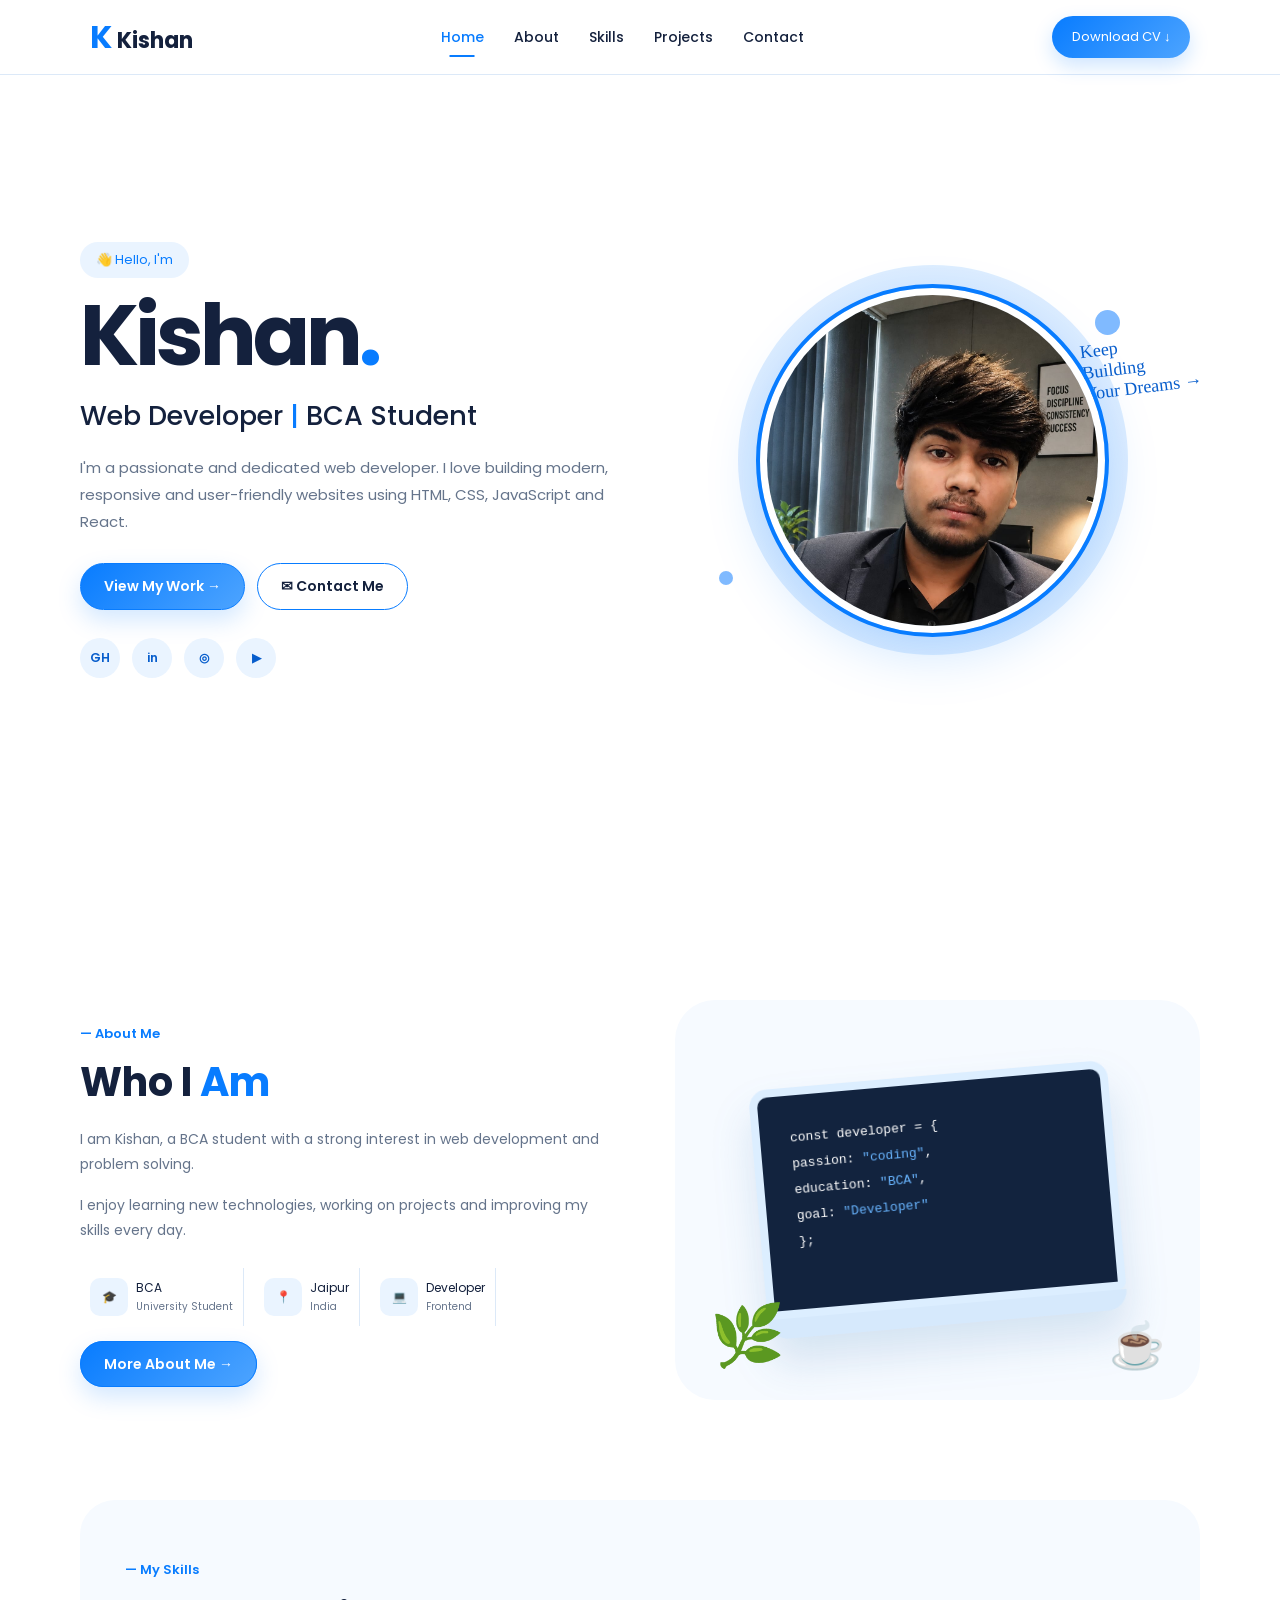
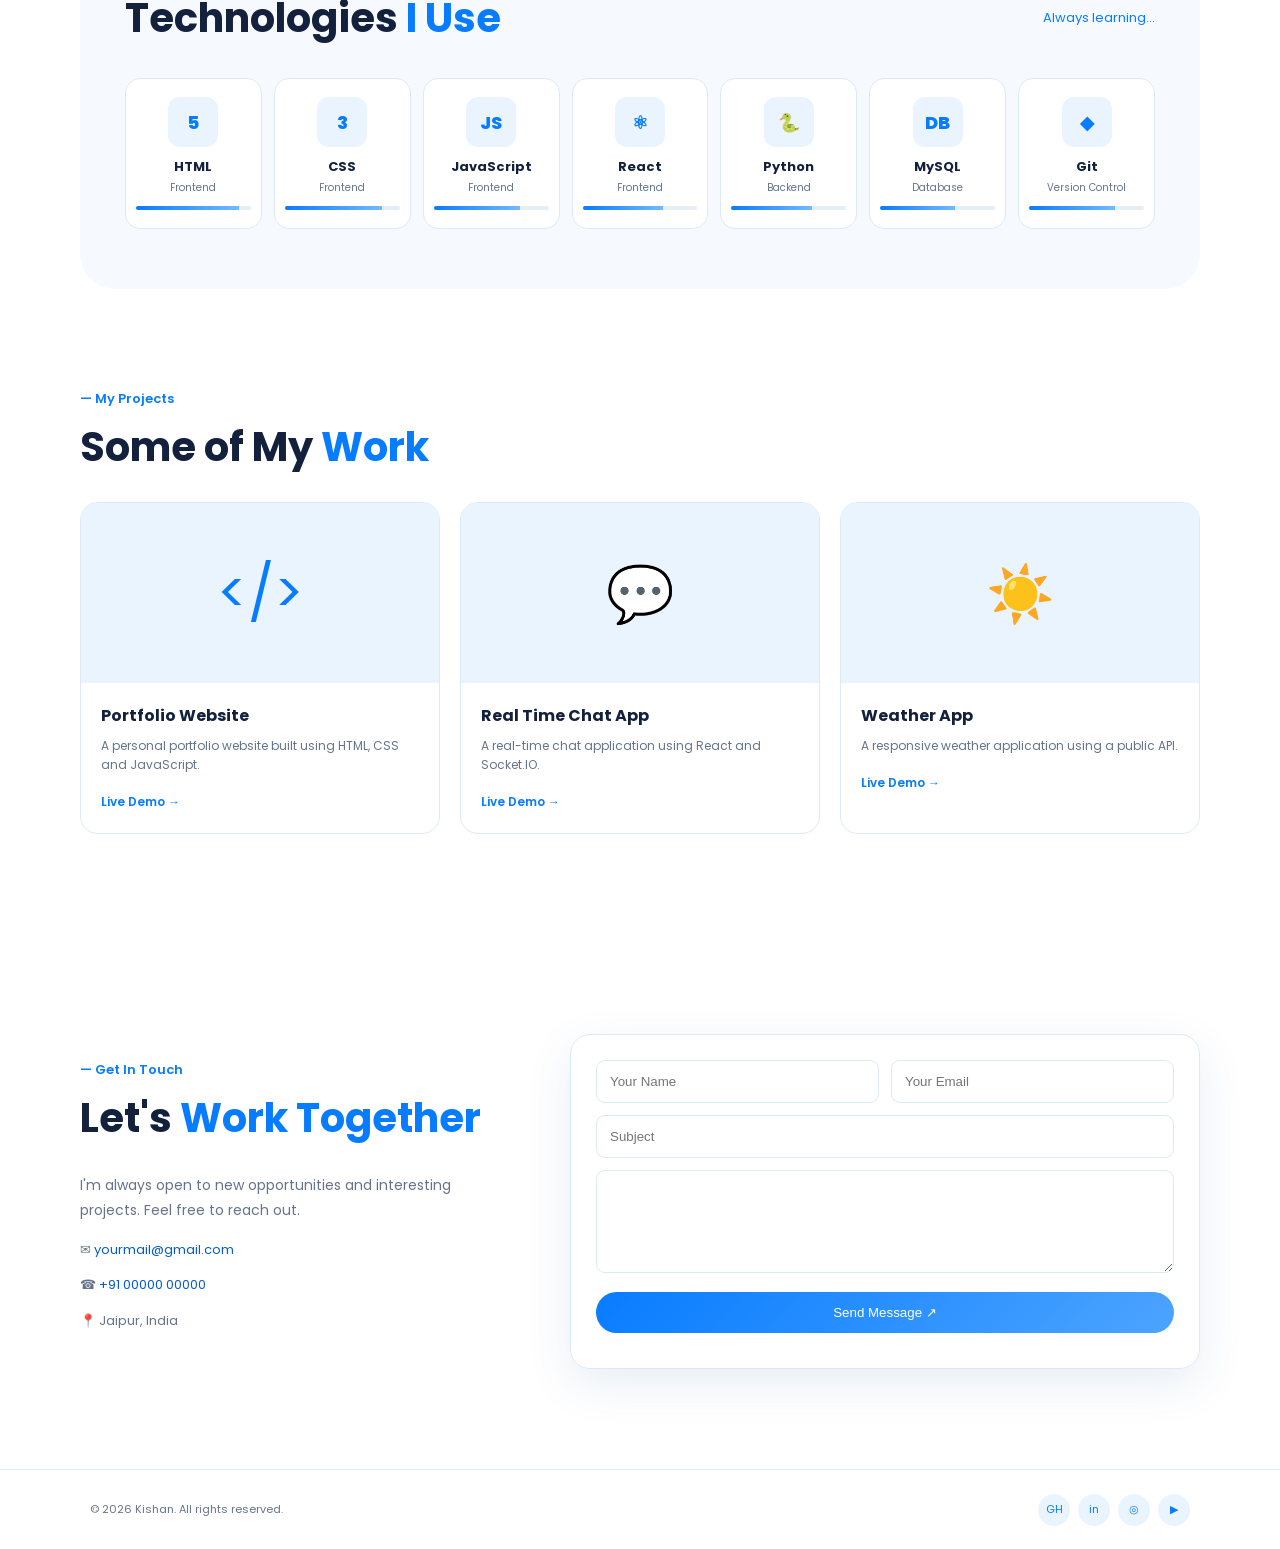
<file: index.html>
<!DOCTYPE html>
<html lang="en">

<head>
    <meta charset="UTF-8">
    <meta name="viewport" content="width=device-width, initial-scale=1.0">

    <title>Kishan | Web Developer</title>

    <!-- Google Font -->
    <link rel="preconnect" href="https://fonts.googleapis.com">
    <link rel="preconnect" href="https://fonts.gstatic.com" crossorigin>
    <link href="https://fonts.googleapis.com/css2?family=Poppins:wght@300;400;500;600;700;800&display=swap"
        rel="stylesheet">
        <link rel="stylesheet" href="second.css">

    
</head>


<body>

    <!-- =========================
         NAVBAR
    ========================== -->

    <header class="navbar">

        <a href="#home" class="logo">
            <span>K</span> Kishan
        </a>

        <nav id="nav">

            <a href="#home" class="active">
                Home
            </a>

            <a href="#about">
                About
            </a>

            <a href="#skills">
                Skills
            </a>

            <a href="#projects">
                Projects
            </a>

            <a href="#contact">
                Contact
            </a>

        </nav>

        <a href="#" class="cv-btn">
            Download CV ↓
        </a>

        <button class="menu-btn" id="menuBtn">
            ☰
        </button>

    </header>


    <!-- =========================
         HOME
    ========================== -->

    <section id="home">

        <div class="hero-content reveal">

            <div class="hello">
                👋 Hello, I'm
            </div>

            <h1>
                Kishan<span>.</span>
            </h1>

            <h2>
                Web Developer
                <span>|</span>
                BCA Student
            </h2>

            <p>
                I'm a passionate and dedicated web developer.
                I love building modern, responsive and
                user-friendly websites using HTML, CSS,
                JavaScript and React.
            </p>

            <div class="buttons">

                <a href="#projects"
                    class="btn primary">
                    View My Work →
                </a>

                <a href="#contact"
                    class="btn secondary">
                    ✉ Contact Me
                </a>

            </div>

            <div class="socials">

                <a href="#">
                    GH
                </a>

                <a href="#">
                    in
                </a>

                <a href="#">
                    ◎
                </a>

                <a href="#">
                    ▶
                </a>

            </div>

        </div>


        <!-- HERO IMAGE -->

        <div class="hero-image reveal">

            <div class="circle"></div>

            <div class="profile">

                <!--
                Apni photo lagane ke liye:

                1. Apni image ko profile.jpg naam do
                2. Same folder me rakho
                3. Neeche wala code uncomment karo-->

                <img src="my.jpeg" alt="Kishan">
                

                <div class="photo-text">
                    YOUR<br>
                    PHOTO
                </div>

            </div>

            <div class="floating-dot dot-one"></div>

            <div class="floating-dot dot-two"></div>

            <div class="scribble">
                Keep<br>
                Building<br>
                Your Dreams →
            </div>

        </div>

    </section>


    <!-- =========================
         ABOUT
    ========================== -->

    <section id="about">

        <div class="about-text reveal">

            <div class="section-label">
                — About Me
            </div>

            <h2>
                Who I <span>Am</span>
            </h2>

            <p>
                I am Kishan, a BCA student with a strong
                interest in web development and problem
                solving.
            </p>

            <p>
                I enjoy learning new technologies, working
                on projects and improving my skills every day.
            </p>

            <div class="info-container">

                <div class="info">

                    <div class="info-icon">
                        🎓
                    </div>

                    <div>
                        BCA<br>
                        <small>
                            University Student
                        </small>
                    </div>

                </div>


                <div class="info">

                    <div class="info-icon">
                        📍
                    </div>

                    <div>
                        Jaipur<br>
                        <small>
                            India
                        </small>
                    </div>

                </div>


                <div class="info">

                    <div class="info-icon">
                        💻
                    </div>

                    <div>
                        Developer<br>
                        <small>
                            Frontend
                        </small>
                    </div>

                </div>

            </div>

            <a href="#skills"
                class="btn primary">
                More About Me →
            </a>

        </div>


        <!-- LAPTOP -->

        <div class="about-art reveal">

            <div class="laptop">

                <div class="screen">

                    <div>
                        const developer = {
                    </div>

                    <div>
                        passion:
                        <span>"coding"</span>,
                    </div>

                    <div>
                        education:
                        <span>"BCA"</span>,
                    </div>

                    <div>
                        goal:
                        <span>"Developer"</span>
                    </div>

                    <div>
                        };
                    </div>

                </div>

                <div class="keyboard"></div>

            </div>

            <div class="plant">
                🌿
            </div>

            <div class="coffee">
                ☕
            </div>

        </div>

    </section>


    <!-- =========================
         SKILLS
    ========================== -->

    <section id="skills">

        <div class="section-label">
            — My Skills
        </div>

        <div class="skills-title">

            <h2>
                Technologies
                <span>I Use</span>
            </h2>

            <div class="learning">
                Always learning...
            </div>

        </div>


        <div class="skills-grid">


            <!-- HTML -->

            <div class="skill-card reveal">

                <div class="skill-icon">
                    5
                </div>

                <h3>
                    HTML
                </h3>

                <p>
                    Frontend
                </p>

                <div class="progress">
                    <span style="--level:90%"></span>
                </div>

            </div>


            <!-- CSS -->

            <div class="skill-card reveal">

                <div class="skill-icon">
                    3
                </div>

                <h3>
                    CSS
                </h3>

                <p>
                    Frontend
                </p>

                <div class="progress">
                    <span style="--level:85%"></span>
                </div>

            </div>


            <!-- JAVASCRIPT -->

            <div class="skill-card reveal">

                <div class="skill-icon">
                    JS
                </div>

                <h3>
                    JavaScript
                </h3>

                <p>
                    Frontend
                </p>

                <div class="progress">
                    <span style="--level:75%"></span>
                </div>

            </div>


            <!-- REACT -->

            <div class="skill-card reveal">

                <div class="skill-icon">
                    ⚛
                </div>

                <h3>
                    React
                </h3>

                <p>
                    Frontend
                </p>

                <div class="progress">
                    <span style="--level:70%"></span>
                </div>

            </div>


            <!-- PYTHON -->

            <div class="skill-card reveal">

                <div class="skill-icon">
                    🐍
                </div>

                <h3>
                    Python
                </h3>

                <p>
                    Backend
                </p>

                <div class="progress">
                    <span style="--level:70%"></span>
                </div>

            </div>


            <!-- MYSQL -->

            <div class="skill-card reveal">

                <div class="skill-icon">
                    DB
                </div>

                <h3>
                    MySQL
                </h3>

                <p>
                    Database
                </p>

                <div class="progress">
                    <span style="--level:65%"></span>
                </div>

            </div>


            <!-- GIT -->

            <div class="skill-card reveal">

                <div class="skill-icon">
                    ◆
                </div>

                <h3>
                    Git
                </h3>

                <p>
                    Version Control
                </p>

                <div class="progress">
                    <span style="--level:75%"></span>
                </div>

            </div>

        </div>

    </section>


    <!-- =========================
         PROJECTS
    ========================== -->

    <section id="projects">

        <div class="section-label">
            — My Projects
        </div>

        <h2 class="section-title">
            Some of My <span>Work</span>
        </h2>


        <div class="project-grid">


            <!-- PROJECT 1 -->

            <article class="project-card reveal">

                <div class="project-image">
                    &lt;/&gt;
                </div>

                <div class="project-info">

                    <h3>
                        Portfolio Website
                    </h3>

                    <p>
                        A personal portfolio website
                        built using HTML, CSS and
                        JavaScript.
                    </p>

                    <a href="#">
                        Live Demo →
                    </a>

                </div>

            </article>


            <!-- PROJECT 2 -->

            <article class="project-card reveal">

                <div class="project-image">
                    💬
                </div>

                <div class="project-info">

                    <h3>
                        Real Time Chat App
                    </h3>

                    <p>
                        A real-time chat application
                        using React and Socket.IO.
                    </p>

                    <a href="#">
                        Live Demo →
                    </a>

                </div>

            </article>


            <!-- PROJECT 3 -->

            <article class="project-card reveal">

                <div class="project-image">
                    ☀️
                </div>

                <div class="project-info">

                    <h3>
                        Weather App
                    </h3>

                    <p>
                        A responsive weather application
                        using a public API.
                    </p>

                    <a href="#">
                        Live Demo →
                    </a>

                </div>

            </article>

        </div>

    </section>


    <!-- =========================
         CONTACT
    ========================== -->

    <section id="contact">

        <div class="contact-text reveal">

            <div class="section-label">
                — Get In Touch
            </div>

            <h2 class="section-title">
                Let's
                <span>Work Together</span>
            </h2>

            <p>
                I'm always open to new opportunities
                and interesting projects.
                Feel free to reach out.
            </p>

            <div class="contact-details">

                <p>
                    ✉
                    <a href="mailto:yourmail@gmail.com">
                        yourmail@gmail.com
                    </a>
                </p>

                <p>
                    ☎
                    <a href="tel:+910000000000">
                        +91 00000 00000
                    </a>
                </p>

                <p>
                    📍 Jaipur, India
                </p>

            </div>

        </div>


        <!-- CONTACT FORM -->

        <form class="contact-form reveal"
            id="contactForm">

            <div class="form-row">

                <input
                    type="text"
                    placeholder="Your Name"
                    required>

                <input
                    type="email"
                    placeholder="Your Email"
                    required>

            </div>

            <input
                type="text"
                placeholder="Subject"
                required>

            <textarea
                rows="5"
                placeholder="Your Message"
                required>
            </textarea>

            <button
                type="submit"
                class="send-btn">

                Send Message ↗

            </button>

            <div id="message"></div>

        </form>

    </section>


    <!-- =========================
         FOOTER
    ========================== -->

    <footer>

        <p>
            © <span id="year"></span>
            Kishan. All rights reserved.
        </p>

        <div class="footer-social">

            <a href="#">
                GH
            </a>

            <a href="#">
                in
            </a>

            <a href="#">
                ◎
            </a>

            <a href="#">
                ▶
            </a>

        </div>

    </footer>


    <!-- BACK TO TOP -->

    <button id="topBtn">
        ↑
    </button>


    <!-- =========================
         JAVASCRIPT
    ========================== -->

    <script src="second.js"></script>
</body>

</html>
</file>
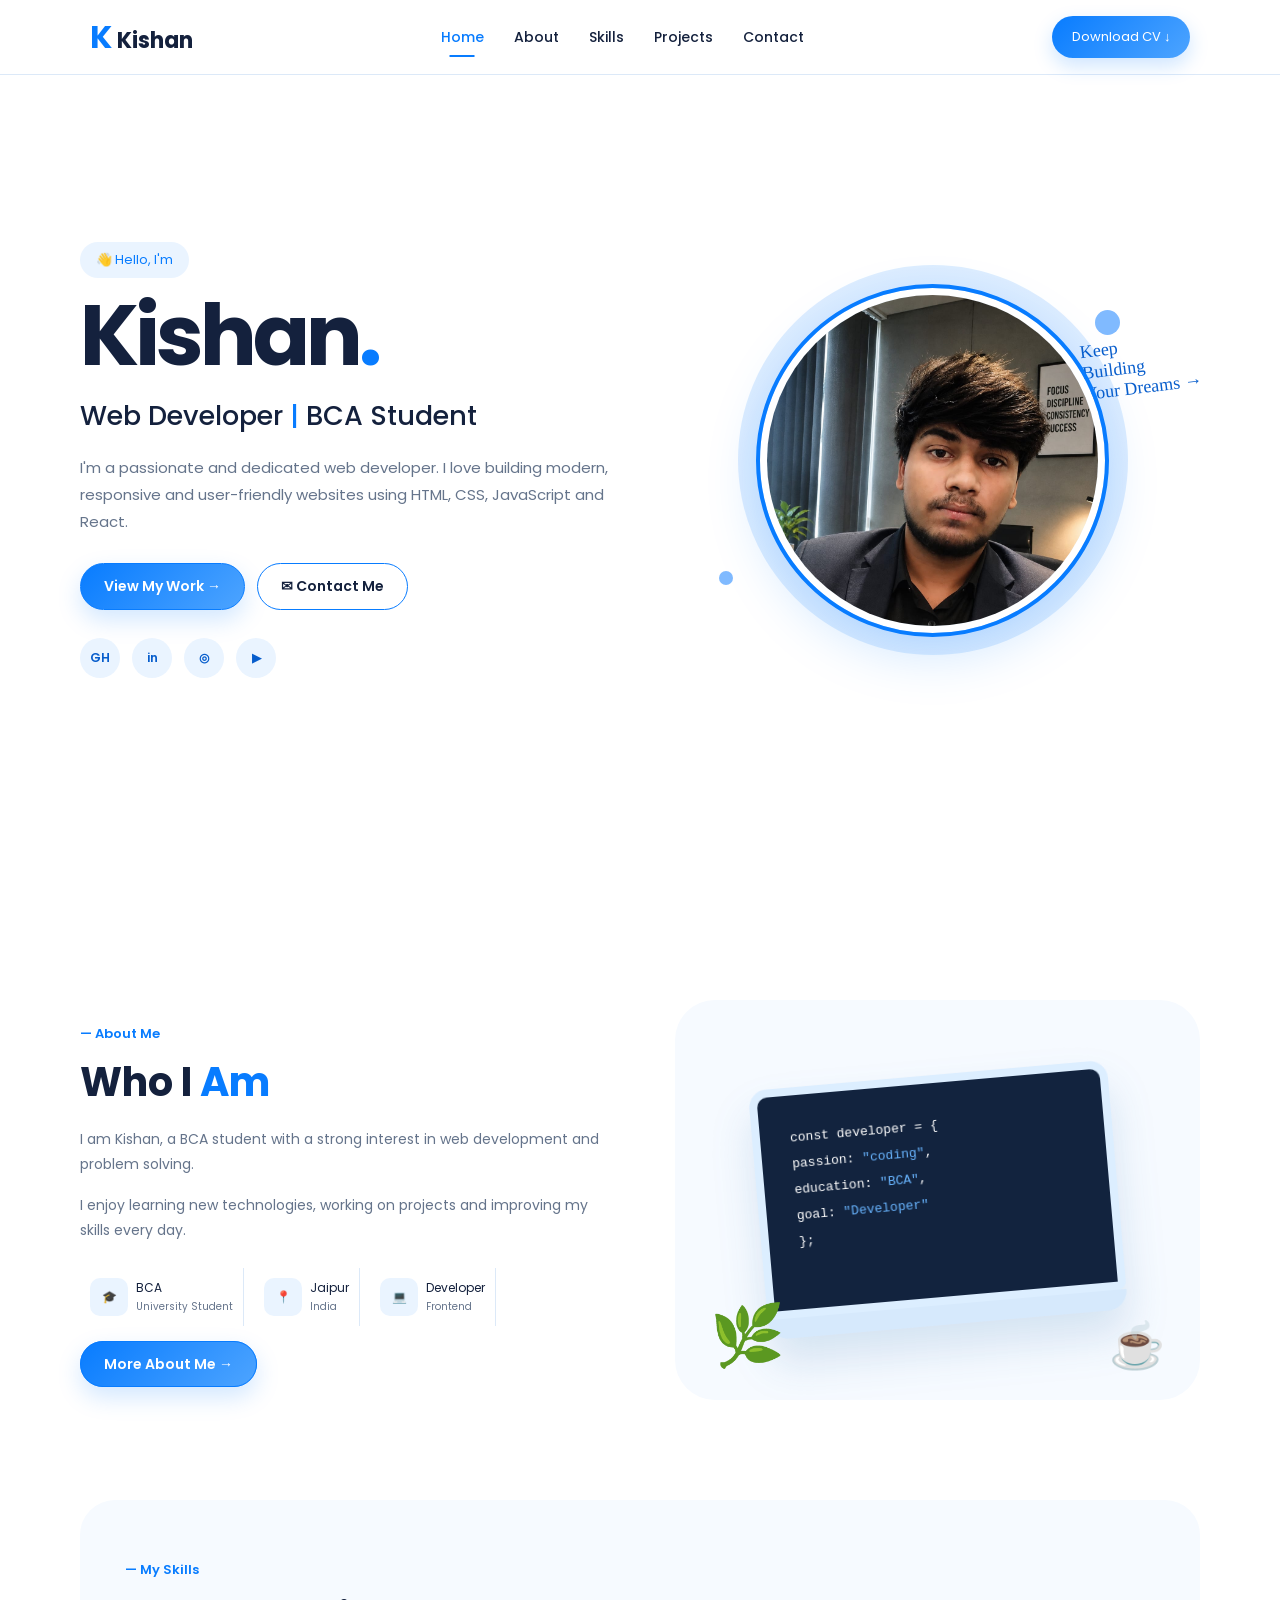
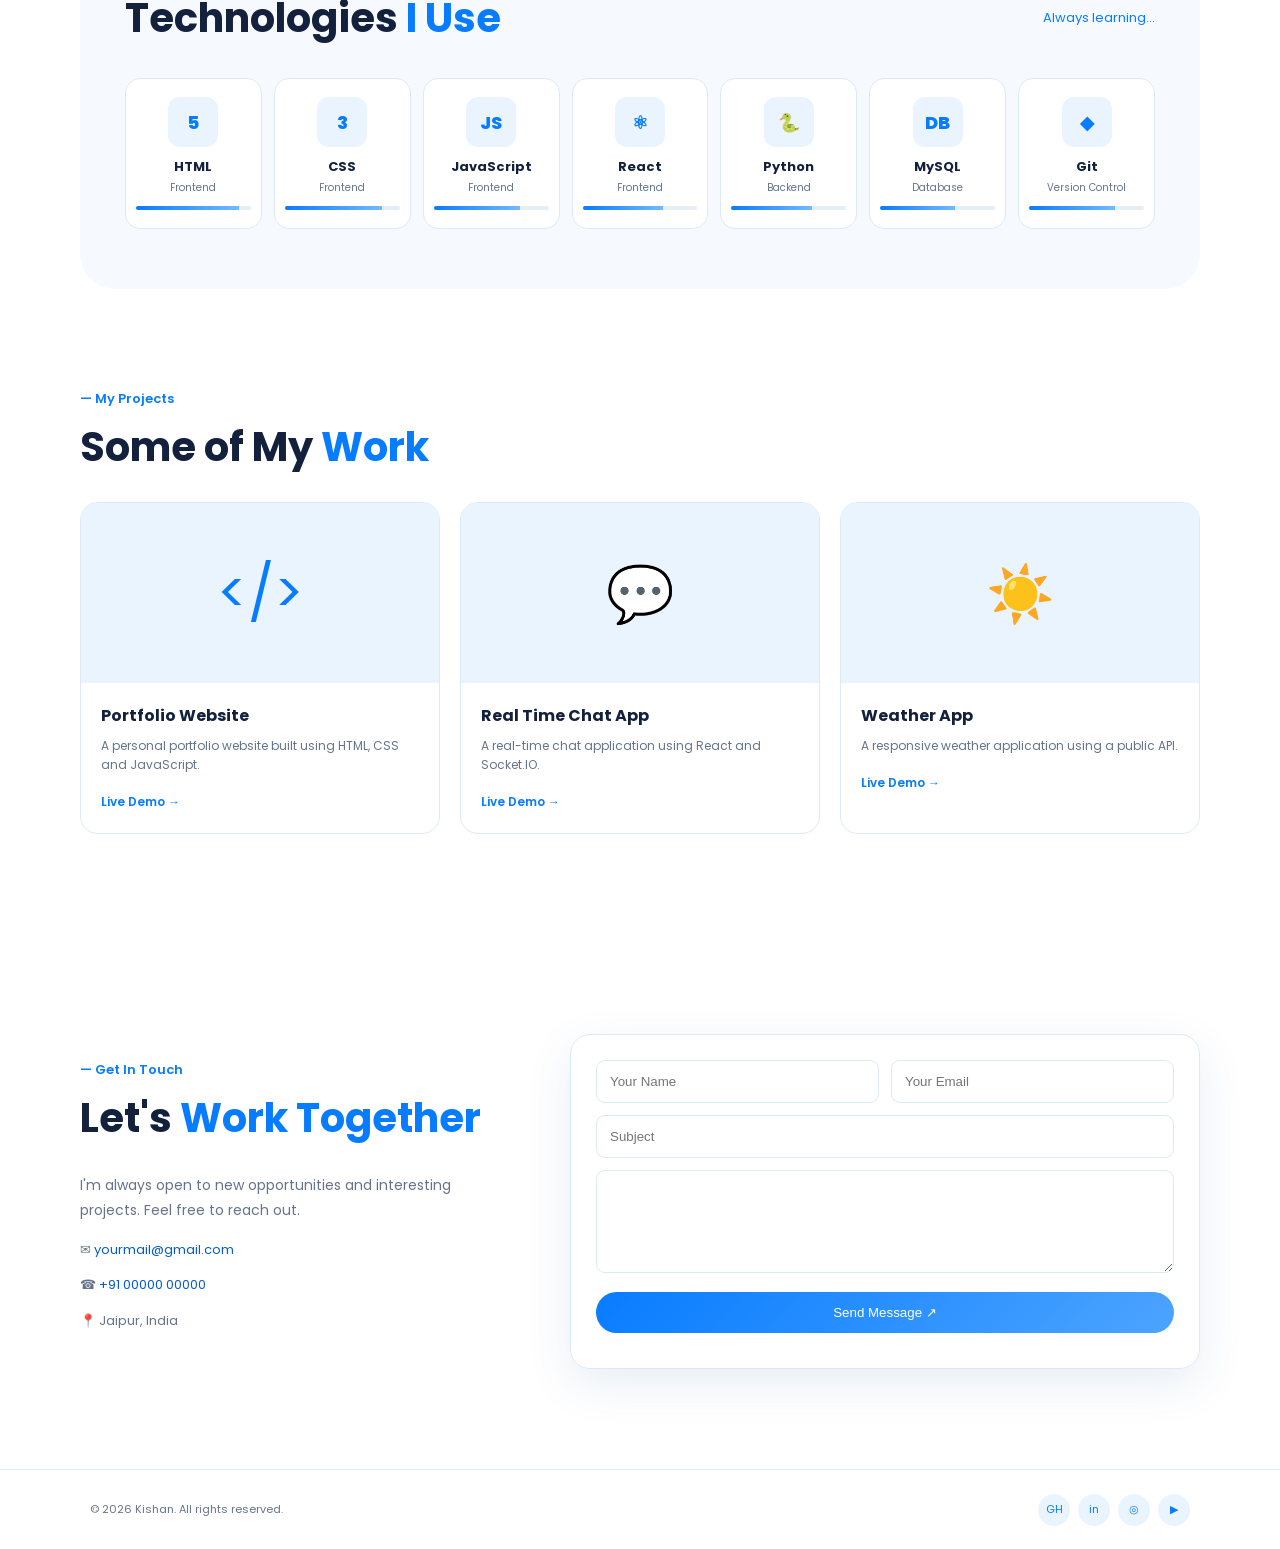
<file: second.html>
<!DOCTYPE html>
<html lang="en">

<head>
    <meta charset="UTF-8">
    <meta name="viewport" content="width=device-width, initial-scale=1.0">

    <title>Kishan | Web Developer</title>

    <!-- Google Font -->
    <link rel="preconnect" href="https://fonts.googleapis.com">
    <link rel="preconnect" href="https://fonts.gstatic.com" crossorigin>
    <link href="https://fonts.googleapis.com/css2?family=Poppins:wght@300;400;500;600;700;800&display=swap"
        rel="stylesheet">
        <link rel="stylesheet" href="second.css">

    
</head>


<body>

    <!-- =========================
         NAVBAR
    ========================== -->

    <header class="navbar">

        <a href="#home" class="logo">
            <span>K</span> Kishan
        </a>

        <nav id="nav">

            <a href="#home" class="active">
                Home
            </a>

            <a href="#about">
                About
            </a>

            <a href="#skills">
                Skills
            </a>

            <a href="#projects">
                Projects
            </a>

            <a href="#contact">
                Contact
            </a>

        </nav>

        <a href="#" class="cv-btn">
            Download CV ↓
        </a>

        <button class="menu-btn" id="menuBtn">
            ☰
        </button>

    </header>


    <!-- =========================
         HOME
    ========================== -->

    <section id="home">

        <div class="hero-content reveal">

            <div class="hello">
                👋 Hello, I'm
            </div>

            <h1>
                Kishan<span>.</span>
            </h1>

            <h2>
                Web Developer
                <span>|</span>
                BCA Student
            </h2>

            <p>
                I'm a passionate and dedicated web developer.
                I love building modern, responsive and
                user-friendly websites using HTML, CSS,
                JavaScript and React.
            </p>

            <div class="buttons">

                <a href="#projects"
                    class="btn primary">
                    View My Work →
                </a>

                <a href="#contact"
                    class="btn secondary">
                    ✉ Contact Me
                </a>

            </div>

            <div class="socials">

                <a href="#">
                    GH
                </a>

                <a href="#">
                    in
                </a>

                <a href="#">
                    ◎
                </a>

                <a href="#">
                    ▶
                </a>

            </div>

        </div>


        <!-- HERO IMAGE -->

        <div class="hero-image reveal">

            <div class="circle"></div>

            <div class="profile">

                <!--
                Apni photo lagane ke liye:

                1. Apni image ko profile.jpg naam do
                2. Same folder me rakho
                3. Neeche wala code uncomment karo-->

                <img src="my.jpeg" alt="Kishan">
                

                <div class="photo-text">
                    YOUR<br>
                    PHOTO
                </div>

            </div>

            <div class="floating-dot dot-one"></div>

            <div class="floating-dot dot-two"></div>

            <div class="scribble">
                Keep<br>
                Building<br>
                Your Dreams →
            </div>

        </div>

    </section>


    <!-- =========================
         ABOUT
    ========================== -->

    <section id="about">

        <div class="about-text reveal">

            <div class="section-label">
                — About Me
            </div>

            <h2>
                Who I <span>Am</span>
            </h2>

            <p>
                I am Kishan, a BCA student with a strong
                interest in web development and problem
                solving.
            </p>

            <p>
                I enjoy learning new technologies, working
                on projects and improving my skills every day.
            </p>

            <div class="info-container">

                <div class="info">

                    <div class="info-icon">
                        🎓
                    </div>

                    <div>
                        BCA<br>
                        <small>
                            University Student
                        </small>
                    </div>

                </div>


                <div class="info">

                    <div class="info-icon">
                        📍
                    </div>

                    <div>
                        Jaipur<br>
                        <small>
                            India
                        </small>
                    </div>

                </div>


                <div class="info">

                    <div class="info-icon">
                        💻
                    </div>

                    <div>
                        Developer<br>
                        <small>
                            Frontend
                        </small>
                    </div>

                </div>

            </div>

            <a href="#skills"
                class="btn primary">
                More About Me →
            </a>

        </div>


        <!-- LAPTOP -->

        <div class="about-art reveal">

            <div class="laptop">

                <div class="screen">

                    <div>
                        const developer = {
                    </div>

                    <div>
                        passion:
                        <span>"coding"</span>,
                    </div>

                    <div>
                        education:
                        <span>"BCA"</span>,
                    </div>

                    <div>
                        goal:
                        <span>"Developer"</span>
                    </div>

                    <div>
                        };
                    </div>

                </div>

                <div class="keyboard"></div>

            </div>

            <div class="plant">
                🌿
            </div>

            <div class="coffee">
                ☕
            </div>

        </div>

    </section>


    <!-- =========================
         SKILLS
    ========================== -->

    <section id="skills">

        <div class="section-label">
            — My Skills
        </div>

        <div class="skills-title">

            <h2>
                Technologies
                <span>I Use</span>
            </h2>

            <div class="learning">
                Always learning...
            </div>

        </div>


        <div class="skills-grid">


            <!-- HTML -->

            <div class="skill-card reveal">

                <div class="skill-icon">
                    5
                </div>

                <h3>
                    HTML
                </h3>

                <p>
                    Frontend
                </p>

                <div class="progress">
                    <span style="--level:90%"></span>
                </div>

            </div>


            <!-- CSS -->

            <div class="skill-card reveal">

                <div class="skill-icon">
                    3
                </div>

                <h3>
                    CSS
                </h3>

                <p>
                    Frontend
                </p>

                <div class="progress">
                    <span style="--level:85%"></span>
                </div>

            </div>


            <!-- JAVASCRIPT -->

            <div class="skill-card reveal">

                <div class="skill-icon">
                    JS
                </div>

                <h3>
                    JavaScript
                </h3>

                <p>
                    Frontend
                </p>

                <div class="progress">
                    <span style="--level:75%"></span>
                </div>

            </div>


            <!-- REACT -->

            <div class="skill-card reveal">

                <div class="skill-icon">
                    ⚛
                </div>

                <h3>
                    React
                </h3>

                <p>
                    Frontend
                </p>

                <div class="progress">
                    <span style="--level:70%"></span>
                </div>

            </div>


            <!-- PYTHON -->

            <div class="skill-card reveal">

                <div class="skill-icon">
                    🐍
                </div>

                <h3>
                    Python
                </h3>

                <p>
                    Backend
                </p>

                <div class="progress">
                    <span style="--level:70%"></span>
                </div>

            </div>


            <!-- MYSQL -->

            <div class="skill-card reveal">

                <div class="skill-icon">
                    DB
                </div>

                <h3>
                    MySQL
                </h3>

                <p>
                    Database
                </p>

                <div class="progress">
                    <span style="--level:65%"></span>
                </div>

            </div>


            <!-- GIT -->

            <div class="skill-card reveal">

                <div class="skill-icon">
                    ◆
                </div>

                <h3>
                    Git
                </h3>

                <p>
                    Version Control
                </p>

                <div class="progress">
                    <span style="--level:75%"></span>
                </div>

            </div>

        </div>

    </section>


    <!-- =========================
         PROJECTS
    ========================== -->

    <section id="projects">

        <div class="section-label">
            — My Projects
        </div>

        <h2 class="section-title">
            Some of My <span>Work</span>
        </h2>


        <div class="project-grid">


            <!-- PROJECT 1 -->

            <article class="project-card reveal">

                <div class="project-image">
                    &lt;/&gt;
                </div>

                <div class="project-info">

                    <h3>
                        Portfolio Website
                    </h3>

                    <p>
                        A personal portfolio website
                        built using HTML, CSS and
                        JavaScript.
                    </p>

                    <a href="#">
                        Live Demo →
                    </a>

                </div>

            </article>


            <!-- PROJECT 2 -->

            <article class="project-card reveal">

                <div class="project-image">
                    💬
                </div>

                <div class="project-info">

                    <h3>
                        Real Time Chat App
                    </h3>

                    <p>
                        A real-time chat application
                        using React and Socket.IO.
                    </p>

                    <a href="#">
                        Live Demo →
                    </a>

                </div>

            </article>


            <!-- PROJECT 3 -->

            <article class="project-card reveal">

                <div class="project-image">
                    ☀️
                </div>

                <div class="project-info">

                    <h3>
                        Weather App
                    </h3>

                    <p>
                        A responsive weather application
                        using a public API.
                    </p>

                    <a href="#">
                        Live Demo →
                    </a>

                </div>

            </article>

        </div>

    </section>


    <!-- =========================
         CONTACT
    ========================== -->

    <section id="contact">

        <div class="contact-text reveal">

            <div class="section-label">
                — Get In Touch
            </div>

            <h2 class="section-title">
                Let's
                <span>Work Together</span>
            </h2>

            <p>
                I'm always open to new opportunities
                and interesting projects.
                Feel free to reach out.
            </p>

            <div class="contact-details">

                <p>
                    ✉
                    <a href="mailto:yourmail@gmail.com">
                        yourmail@gmail.com
                    </a>
                </p>

                <p>
                    ☎
                    <a href="tel:+910000000000">
                        +91 00000 00000
                    </a>
                </p>

                <p>
                    📍 Jaipur, India
                </p>

            </div>

        </div>


        <!-- CONTACT FORM -->

        <form class="contact-form reveal"
            id="contactForm">

            <div class="form-row">

                <input
                    type="text"
                    placeholder="Your Name"
                    required>

                <input
                    type="email"
                    placeholder="Your Email"
                    required>

            </div>

            <input
                type="text"
                placeholder="Subject"
                required>

            <textarea
                rows="5"
                placeholder="Your Message"
                required>
            </textarea>

            <button
                type="submit"
                class="send-btn">

                Send Message ↗

            </button>

            <div id="message"></div>

        </form>

    </section>


    <!-- =========================
         FOOTER
    ========================== -->

    <footer>

        <p>
            © <span id="year"></span>
            Kishan. All rights reserved.
        </p>

        <div class="footer-social">

            <a href="#">
                GH
            </a>

            <a href="#">
                in
            </a>

            <a href="#">
                ◎
            </a>

            <a href="#">
                ▶
            </a>

        </div>

    </footer>


    <!-- BACK TO TOP -->

    <button id="topBtn">
        ↑
    </button>


    <!-- =========================
         JAVASCRIPT
    ========================== -->

    <script src="second.js"></script>
</body>

</html>
</file>
<file: second.css>
/* =========================
           BASIC SETTINGS
        ========================= */

        * {
            margin: 0;
            padding: 0;
            box-sizing: border-box;
            scroll-behavior: smooth;
        }

        body {
            font-family: "Poppins", sans-serif;
            background: #ffffff;
            color: #14213d;
            overflow-x: hidden;
        }

        a {
            text-decoration: none;
            color: inherit;
        }

        /* =========================
           VARIABLES
        ========================= */

        :root {
            --blue: #087cff;
            --dark-blue: #075dcc;
            --light-blue: #eaf4ff;
            --very-light: #f6faff;
            --text: #14213d;
            --gray: #65748b;
            --border: #dce9f8;
        }

        /* =========================
           NAVBAR
        ========================= */

        .navbar {
            width: 100%;
            height: 75px;

            position: fixed;
            top: 0;
            left: 0;

            z-index: 1000;

            display: flex;
            align-items: center;
            justify-content: space-between;

            padding: 0 7%;

            background: rgba(255, 255, 255, 0.9);
            backdrop-filter: blur(15px);

            border-bottom: 1px solid var(--border);
        }

        .logo {
            font-size: 22px;
            font-weight: 700;
        }

        .logo span {
            color: var(--blue);
            font-size: 32px;
        }

        .navbar nav {
            display: flex;
            gap: 30px;
        }

        .navbar nav a {
            font-size: 14px;
            font-weight: 500;
            transition: 0.3s;
            position: relative;
        }

        .navbar nav a:hover {
            color: var(--blue);
        }

        .navbar nav a.active {
            color: var(--blue);
        }

        .navbar nav a.active::after {
            content: "";

            position: absolute;

            width: 25px;
            height: 2px;

            background: var(--blue);

            bottom: -9px;
            left: 50%;

            transform: translateX(-50%);
        }

        .cv-btn {
            padding: 11px 20px;

            color: white;

            background: linear-gradient(
                135deg,
                #087cff,
                #4da4ff
            );

            border-radius: 25px;

            font-size: 13px;

            transition: 0.3s;

            box-shadow: 0 8px 20px rgba(8,124,255,.2);
        }

        .cv-btn:hover {
            transform: translateY(-3px);
        }

        /* =========================
           COMMON SECTION
        ========================= */

        section {
            width: min(1120px, 90%);
            margin: auto;
            padding: 100px 0;
        }

        .section-label {
            color: var(--blue);
            font-size: 13px;
            font-weight: 600;
            margin-bottom: 8px;
        }

        .section-title {
            font-size: 40px;
            margin-bottom: 25px;
        }

        .section-title span {
            color: var(--blue);
        }

        /* =========================
           HERO
        ========================= */

        #home {
            min-height: 100vh;

            display: grid;

            grid-template-columns: 1fr 1fr;

            align-items: center;

            gap: 50px;

            padding-top: 120px;

            position: relative;
        }

        .hello {
            display: inline-block;

            background: var(--light-blue);

            color: var(--blue);

            padding: 8px 16px;

            border-radius: 30px;

            font-size: 13px;

            margin-bottom: 15px;
        }

        .hero-content h1 {
            font-size: 85px;

            line-height: 1;

            letter-spacing: -4px;
        }

        .hero-content h1 span {
            color: var(--blue);
        }

        .hero-content h2 {
            font-size: 27px;

            font-weight: 500;

            margin: 18px 0;
        }

        .hero-content h2 span {
            color: var(--blue);
        }

        .hero-content p {
            color: var(--gray);

            max-width: 570px;

            line-height: 1.8;

            font-size: 15px;
        }

        /* =========================
           BUTTONS
        ========================= */

        .buttons {
            display: flex;

            gap: 12px;

            margin: 28px 0;
        }

        .btn {
            padding: 12px 23px;

            border-radius: 30px;

            font-size: 14px;

            font-weight: 600;

            border: 1px solid var(--blue);

            transition: 0.3s;
        }

        .btn:hover {
            transform: translateY(-4px);
        }

        .primary {
            color: white;

            background: linear-gradient(
                135deg,
                #087cff,
                #4da4ff
            );

            box-shadow: 0 10px 25px rgba(8,124,255,.18);
        }

        .secondary {
            color: var(--text);

            background: white;
        }

        /* =========================
           SOCIAL ICONS
        ========================= */

        .socials {
            display: flex;

            gap: 12px;
        }

        .socials a {
            width: 40px;
            height: 40px;

            display: grid;

            place-items: center;

            border-radius: 50%;

            background: var(--light-blue);

            color: var(--dark-blue);

            font-size: 12px;

            font-weight: 600;

            transition: 0.3s;
        }

        .socials a:hover {
            background: var(--blue);

            color: white;

            transform: translateY(-5px);
        }

        /* =========================
           HERO IMAGE
        ========================= */

        .hero-image {
            height: 500px;

            display: grid;

            place-items: center;

            position: relative;
        }

        .circle {
            width: 390px;
            height: 390px;

            position: absolute;

            border-radius: 50%;

            background:
                radial-gradient(
                    circle,
                    #b8d8ff,
                    #edf6ff
                );

            animation: pulse 4s infinite;
        }

        .profile {
            width: 345px;
            height: 345px;

            border-radius: 50%;

            overflow: hidden;

            background: var(--light-blue);

            border: 7px solid white;

            outline: 4px solid var(--blue);

            z-index: 2;

            display: grid;

            place-items: center;

            box-shadow:
                0 20px 55px
                rgba(8,124,255,.2);
        }

        .profile img {
            width: 100%;
            height: 100%;

            object-fit: cover;
        }

        .photo-text {
            color: var(--blue);

            font-size: 25px;

            text-align: center;

            font-weight: 700;
        }

        .floating-dot {
            position: absolute;

            border-radius: 50%;

            background: #80baff;
        }

        .dot-one {
            width: 25px;
            height: 25px;

            right: 15%;
            top: 20%;
        }

        .dot-two {
            width: 14px;
            height: 14px;

            left: 10%;
            bottom: 25%;
        }

        .scribble {
            position: absolute;

            right: 0;
            top: 25%;

            color: var(--dark-blue);

            font-family: cursive;

            font-size: 18px;

            transform: rotate(-7deg);
        }

        /* =========================
           ABOUT
        ========================= */

        #about {
            display: grid;

            grid-template-columns: 1fr 1fr;

            gap: 70px;

            align-items: center;
        }

        .about-text p {
            color: var(--gray);

            line-height: 1.8;

            font-size: 14px;

            margin: 15px 0;
        }

        .about-text h2 {
            font-size: 40px;
        }

        .about-text h2 span {
            color: var(--blue);
        }

        .info-container {
            display: flex;

            gap: 10px;

            margin: 25px 0;
        }

        .info {
            display: flex;

            align-items: center;

            gap: 8px;

            padding: 10px;

            border-right: 1px solid var(--border);

            font-size: 12px;
        }

        .info-icon {
            width: 38px;
            height: 38px;

            display: grid;

            place-items: center;

            border-radius: 10px;

            background: var(--light-blue);
        }

        .info small {
            color: var(--gray);
        }

        /* =========================
           LAPTOP DESIGN
        ========================= */

        .about-art {
            min-height: 400px;

            background: var(--very-light);

            border-radius: 40px;

            display: grid;

            place-items: center;

            position: relative;

            overflow: hidden;
        }

        .laptop {
            width: 360px;

            transform: rotate(-5deg);

            filter:
                drop-shadow(
                    0 25px 20px
                    rgba(25,100,170,.15)
                );
        }

        .screen {
            background: #12233e;

            border: 8px solid #dceeff;

            border-radius: 18px 18px 8px 8px;

            padding: 30px;

            min-height: 230px;

            color: white;

            font-family: monospace;

            line-height: 2;
        }

        .screen span {
            color: #69b5ff;
        }

        .keyboard {
            height: 20px;

            background: #d6e9fc;

            border-radius: 0 0 30px 30px;
        }

        .plant {
            position: absolute;

            left: 35px;
            bottom: 20px;

            font-size: 60px;
        }

        .coffee {
            position: absolute;

            right: 35px;
            bottom: 20px;

            font-size: 45px;
        }

        /* =========================
           SKILLS
        ========================= */

        #skills {
            background: var(--very-light);

            border-radius: 35px;

            padding: 60px 45px;
        }

        .skills-title {
            display: flex;

            justify-content: space-between;

            align-items: center;

            margin-bottom: 30px;
        }

        .skills-title h2 {
            font-size: 40px;
        }

        .skills-title h2 span {
            color: var(--blue);
        }

        .learning {
            color: var(--blue);

            font-size: 13px;
        }

        .skills-grid {
            display: grid;

            grid-template-columns:
                repeat(7, 1fr);

            gap: 12px;
        }

        .skill-card {
            background: white;

            border: 1px solid var(--border);

            border-radius: 15px;

            padding: 18px 10px;

            text-align: center;

            transition: .35s;
        }

        .skill-card:hover {
            transform: translateY(-10px);

            box-shadow:
                0 15px 40px
                rgba(28,92,160,.12);
        }

        .skill-icon {
            width: 50px;
            height: 50px;

            margin: auto;

            display: grid;

            place-items: center;

            border-radius: 12px;

            background: var(--light-blue);

            color: var(--blue);

            font-weight: 800;

            font-size: 18px;
        }

        .skill-card h3 {
            font-size: 13px;

            margin-top: 10px;
        }

        .skill-card p {
            color: var(--gray);

            font-size: 10px;

            margin: 3px 0 10px;
        }

        .progress {
            height: 4px;

            background: #e5edf7;

            border-radius: 5px;

            overflow: hidden;
        }

        .progress span {
            display: block;

            height: 100%;

            width: 0;

            background:
                linear-gradient(
                    90deg,
                    #087cff,
                    #72b9ff
                );

            transition:
                width 1.5s ease;
        }

        .skill-card.show .progress span {
            width: var(--level);
        }

        /* =========================
           PROJECTS
        ========================= */

        .project-grid {
            display: grid;

            grid-template-columns:
                repeat(3, 1fr);

            gap: 20px;
        }

        .project-card {
            border: 1px solid var(--border);

            border-radius: 18px;

            overflow: hidden;

            background: white;

            transition: .35s;
        }

        .project-card:hover {
            transform: translateY(-8px);

            box-shadow:
                0 15px 45px
                rgba(28,92,160,.12);
        }

        .project-image {
            height: 180px;

            background: var(--light-blue);

            display: grid;

            place-items: center;

            font-size: 55px;

            color: var(--blue);
        }

        .project-info {
            padding: 20px;
        }

        .project-info h3 {
            font-size: 16px;
        }

        .project-info p {
            color: var(--gray);

            font-size: 12px;

            line-height: 1.6;

            margin: 8px 0 14px;
        }

        .project-info a {
            color: var(--blue);

            font-size: 12px;

            font-weight: 600;
        }

        /* =========================
           CONTACT
        ========================= */

        #contact {
            display: grid;

            grid-template-columns:
                .8fr 1.2fr;

            gap: 70px;

            align-items: center;
        }

        .contact-text p {
            color: var(--gray);

            line-height: 1.8;

            font-size: 14px;

            margin: 15px 0;
        }

        .contact-details p {
            margin: 12px 0;

            font-size: 13px;
        }

        .contact-details a {
            color: var(--dark-blue);
        }

        .contact-form {
            padding: 25px;

            border: 1px solid var(--border);

            border-radius: 20px;

            box-shadow:
                0 15px 45px
                rgba(28,92,160,.1);
        }

        .form-row {
            display: grid;

            grid-template-columns:
                1fr 1fr;

            gap: 12px;
        }

        .contact-form input,
        .contact-form textarea {
            width: 100%;

            padding: 13px;

            margin-bottom: 12px;

            border: 1px solid var(--border);

            border-radius: 9px;

            outline: none;

            resize: vertical;
        }

        .contact-form input:focus,
        .contact-form textarea:focus {
            border-color: var(--blue);
        }

        .send-btn {
            width: 100%;

            border: none;

            cursor: pointer;

            color: white;

            padding: 13px;

            border-radius: 25px;

            background:
                linear-gradient(
                    135deg,
                    #087cff,
                    #4da4ff
                );
        }

        #message {
            color: var(--blue);

            text-align: center;

            font-size: 12px;

            margin-top: 10px;
        }

        /* =========================
           FOOTER
        ========================= */

        footer {
            min-height: 80px;

            border-top: 1px solid var(--border);

            display: flex;

            justify-content: space-between;

            align-items: center;

            padding: 0 7%;

            color: var(--gray);

            font-size: 11px;
        }

        footer .footer-social {
            display: flex;

            gap: 8px;
        }

        footer a {
            width: 32px;
            height: 32px;

            display: grid;

            place-items: center;

            border-radius: 50%;

            background: var(--light-blue);

            color: var(--blue);
        }

        /* =========================
           SCROLL ANIMATION
        ========================= */

        .reveal {
            opacity: 0;

            transform:
                translateY(40px);

            transition:
                all .8s ease;
        }

        .reveal.show {
            opacity: 1;

            transform:
                translateY(0);
        }

        /* =========================
           TOP BUTTON
        ========================= */

        #topBtn {
            position: fixed;

            right: 25px;

            bottom: 25px;

            width: 45px;
            height: 45px;

            border: none;

            border-radius: 50%;

            color: white;

            background: var(--blue);

            cursor: pointer;

            opacity: 0;

            visibility: hidden;

            transition: .3s;

            z-index: 999;
        }

        #topBtn.show {
            opacity: 1;

            visibility: visible;
        }

        /* =========================
           ANIMATIONS
        ========================= */

        @keyframes pulse {

            0%,100% {
                transform: scale(1);
            }

            50% {
                transform: scale(1.07);
            }
        }

        /* =========================
           MOBILE
        ========================= */

        .menu-btn {
            display: none;

            border: none;

            background: transparent;

            font-size: 25px;

            cursor: pointer;
        }

        @media(max-width:900px) {

            .navbar nav {
                position: absolute;

                top: 75px;
                left: 0;

                width: 100%;

                padding: 25px;

                background: white;

                flex-direction: column;

                gap: 20px;

                transform:
                    translateY(-150%);

                transition: .3s;
            }

            .navbar nav.open {
                transform:
                    translateY(0);
            }

            .menu-btn {
                display: block;
            }

            .cv-btn {
                display: none;
            }

            #home,
            #about,
            #contact {
                grid-template-columns: 1fr;
            }

            #home {
                text-align: center;
            }

            .hero-content p {
                margin: auto;
            }

            .buttons,
            .socials {
                justify-content: center;
            }

            .skills-grid {
                grid-template-columns:
                    repeat(4,1fr);
            }

            .project-grid {
                grid-template-columns:
                    1fr 1fr;
            }
        }

        @media(max-width:600px) {

            section {
                padding: 70px 0;
            }

            .hero-content h1 {
                font-size: 58px;
            }

            .hero-image {
                height: 350px;
            }

            .circle {
                width: 290px;
                height: 290px;
            }

            .profile {
                width: 255px;
                height: 255px;
            }

            .scribble {
                font-size: 13px;
            }

            .skills-title {
                flex-direction: column;

                align-items: flex-start;

                gap: 10px;
            }

            #skills {
                padding:
                    50px 20px;
            }

            .skills-grid,
            .project-grid {
                grid-template-columns:
                    1fr 1fr;
            }

            .info-container {
                flex-direction: column;
            }

            .form-row {
                grid-template-columns: 1fr;
            }

            footer {
                flex-direction: column;

                gap: 15px;

                padding: 20px;
            }
        }

        @media(max-width:390px) {

            .skills-grid,
            .project-grid {
                grid-template-columns: 1fr;
            }
        }
</file>
